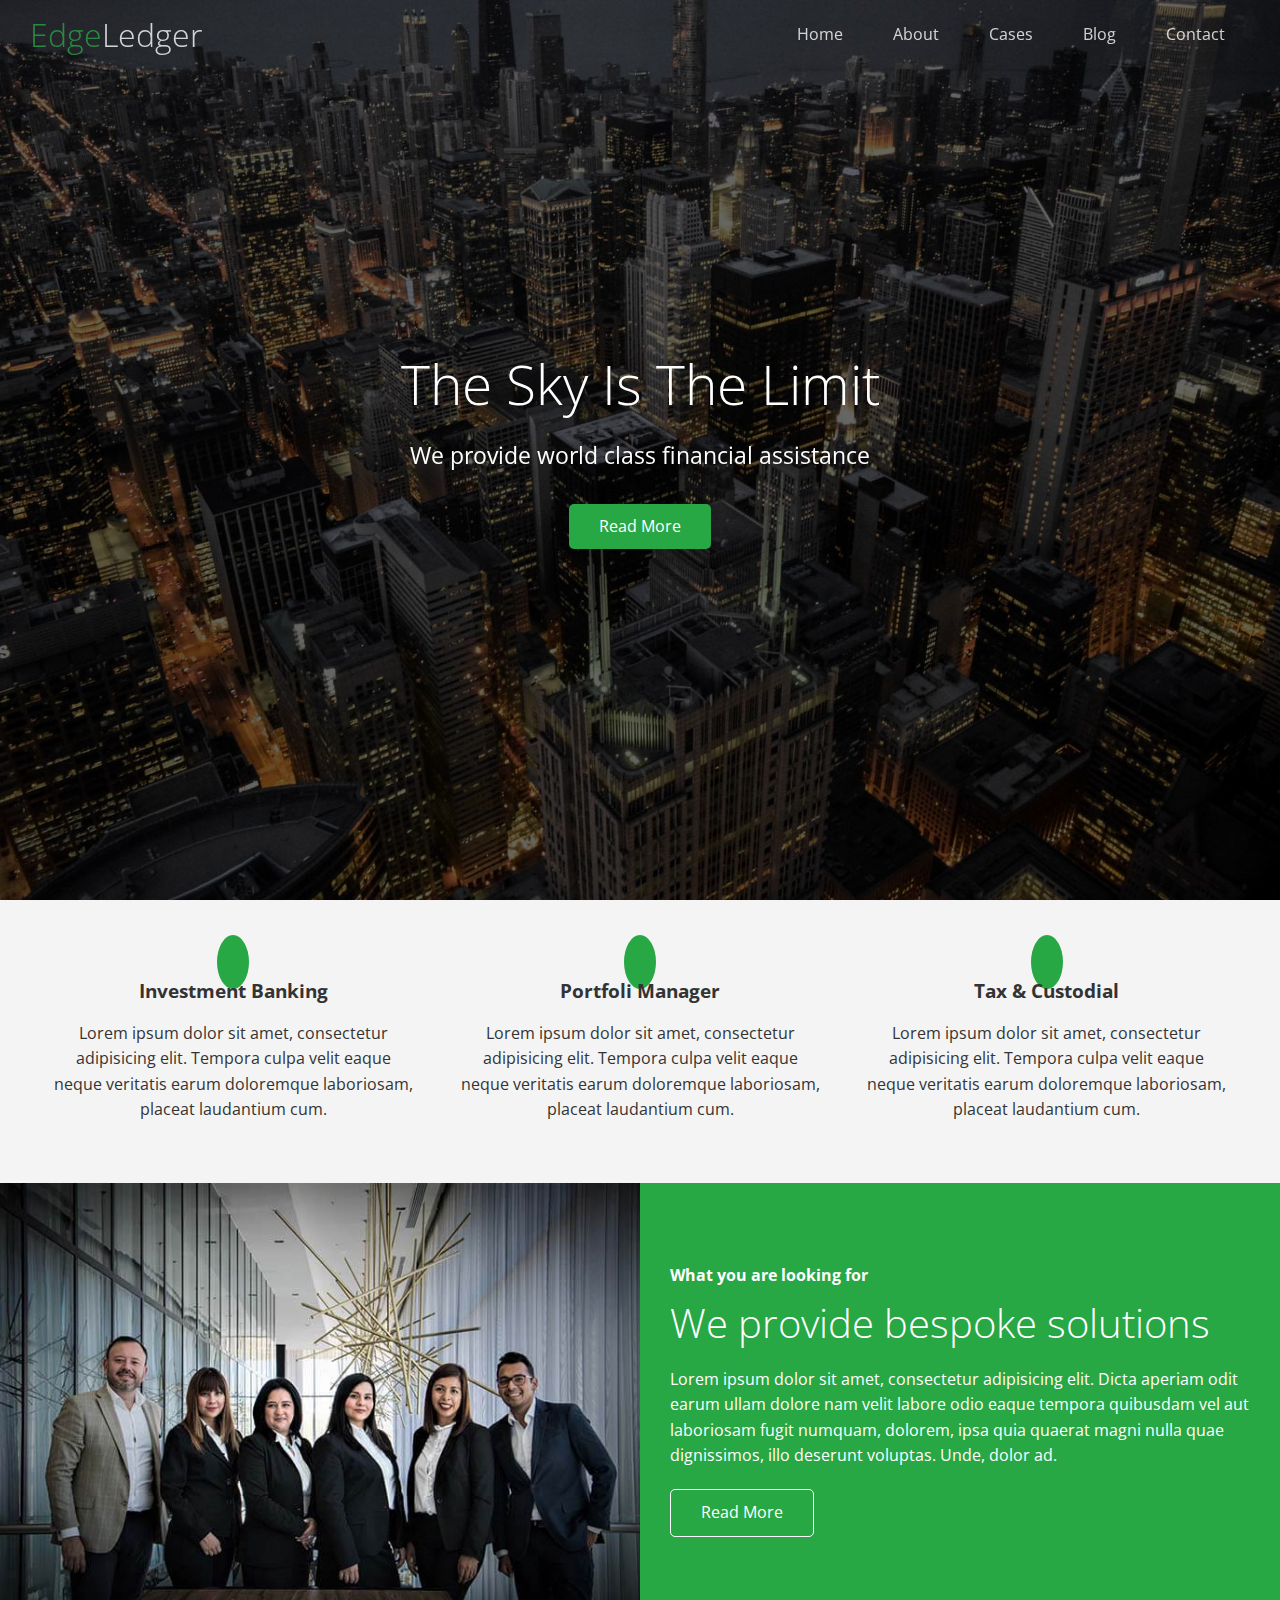
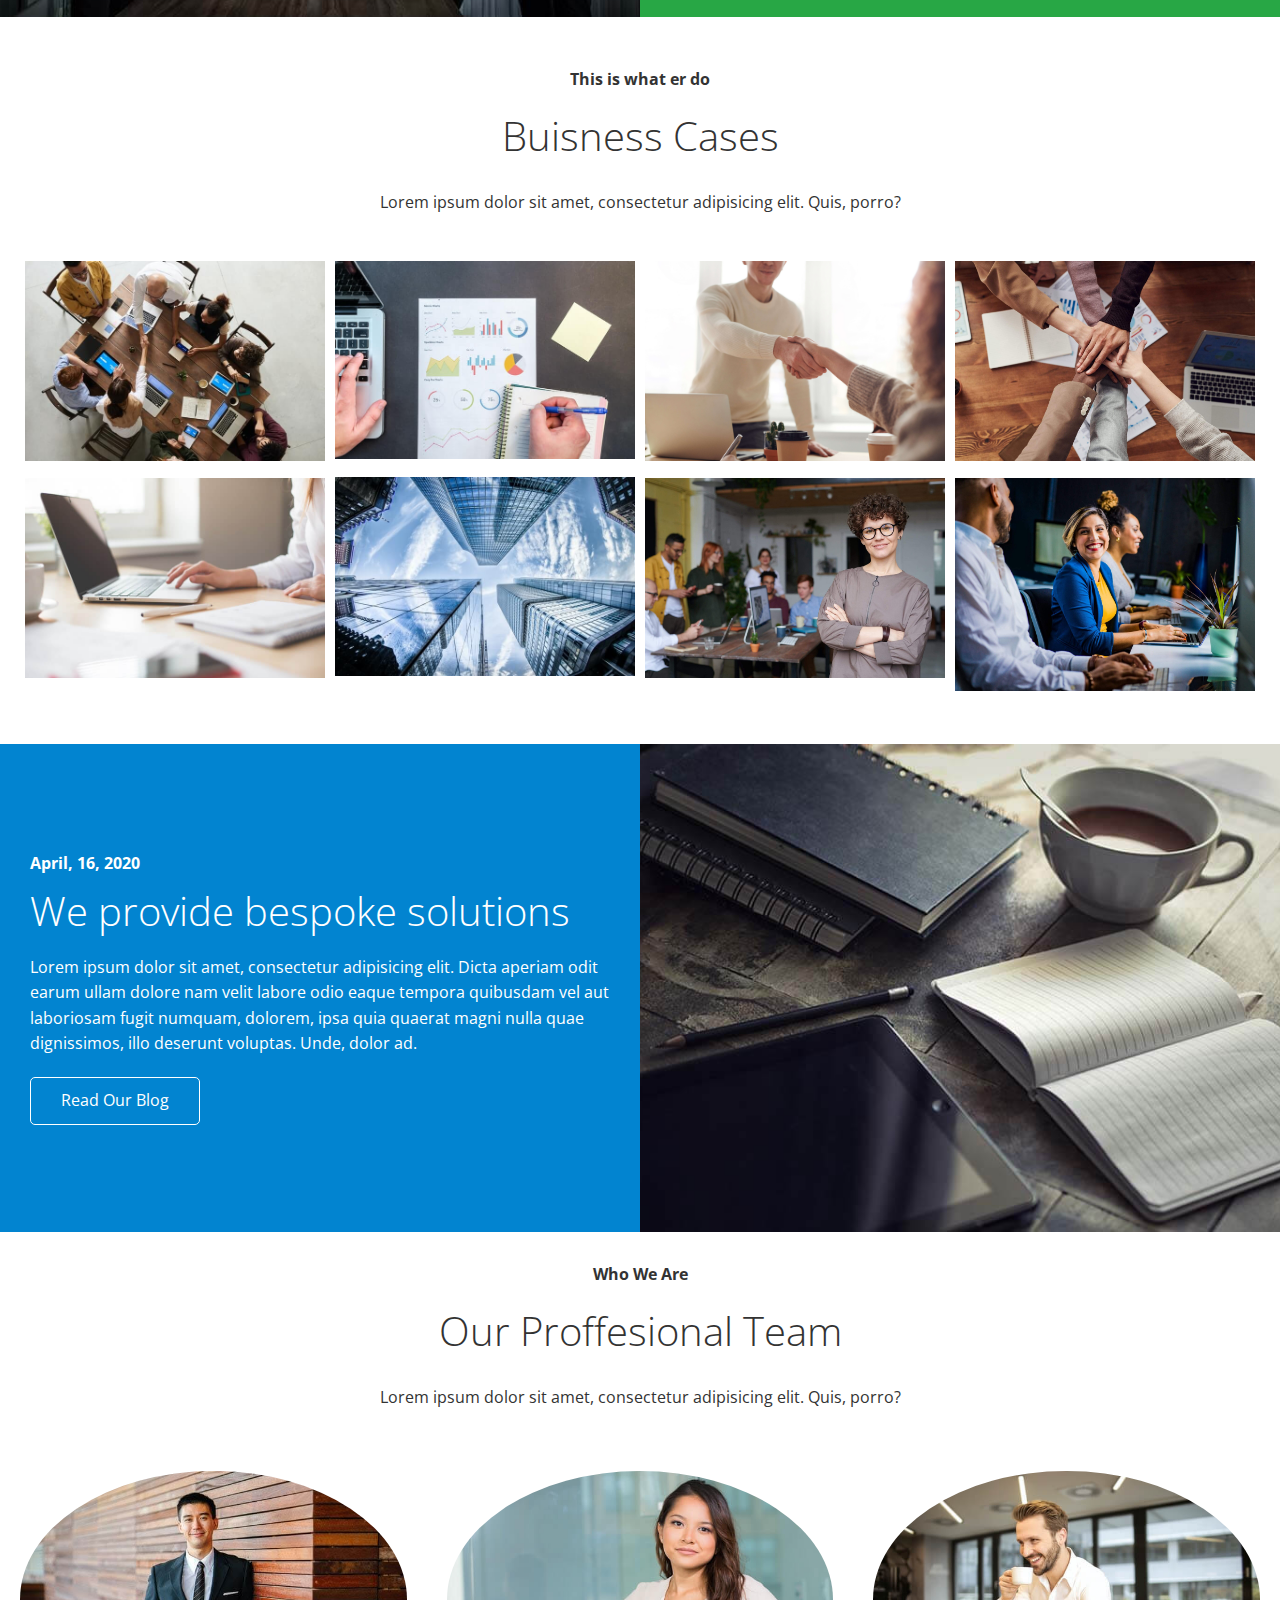
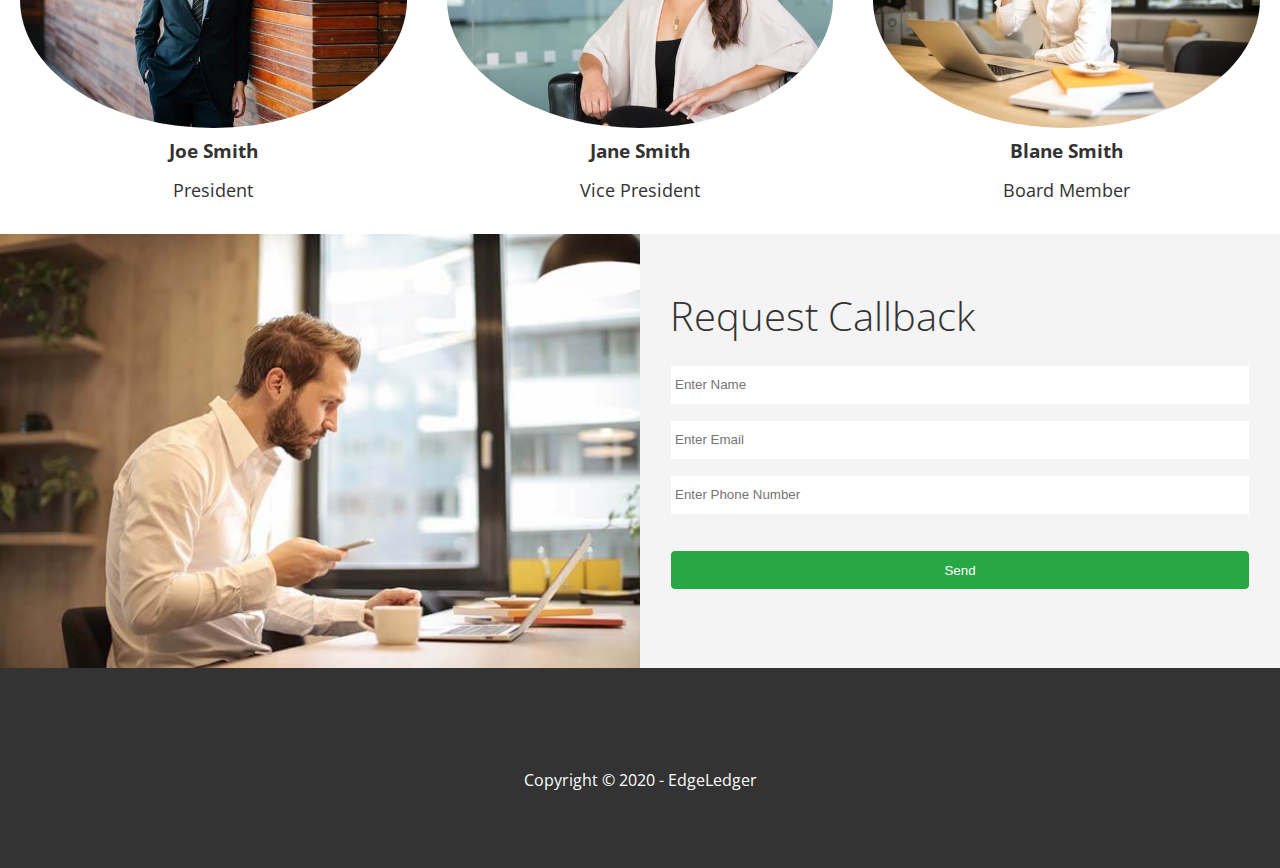
<file: index.html>
<!DOCTYPE html>
<html lang="en">

<head>
  <meta charset="UTF-8">
  <meta name="viewport" content="width=device-width, initial-scale=1.0">
  <meta http-equiv="X-UA-Compatible" content="ie=edge">
  <link rel="shortcut icon" type="image/x-icon" href="/favicon.ico">
  <link rel="stylesheet" href="https://cdnjs.cloudflare.com/ajax/libs/font-awesome/5.14.0/css/all.min.css" integrity="sha512-1PKOgIY59xJ8Co8+NE6FZ+LOAZKjy+KY8iq0G4B3CyeY6wYHN3yt9PW0XpSriVlkMXe40PTKnXrLnZ9+fkDaog==" crossorigin="anonymous" />
  <link rel="stylesheet" href="css/lightbox.min.css">
  <link rel="stylesheet" href="css/utilities.css">
  <link rel="stylesheet" href="css/styles.css">
  <title>Welcome To EdgeLedger</title>
</head>

<body id="home">
  <header class="hero">
    <div id="navbar" class="navbar top">
      <h1 class="logo">
        <span class="text-primary"><i class="fas fa-book-open"></i>Edge</span>Ledger
      </h1>

      <ul>
        <li><a href="index.html">Home</a></li>
        <li><a href="index.html#about">About</a></li>
        <li><a href="index.html#cases">Cases</a></li>
        <li><a href="blog.html">Blog</a></li>
        <li><a href="index.html#contact">Contact</a></li>
      </ul>
      </nav>
    </div>
    <div class="content">
      <h1>The Sky Is The Limit</h1>
      <p>We provide world class financial assistance</p>
      <a href="#about" class="btn"><i class="fas fa-chevron-right"></i> Read More</a>
    </div>


  </header>
  <main>
    <!--About: Icons-->
    <section id="about" class="icons bg-light">
      <div class="flex-items">
        <div>
          <i class="fas fa-university fa-2x"></i>
          <div class="">
            <h3>Investment Banking</h3>
            <p>Lorem ipsum dolor sit amet, consectetur adipisicing elit. Tempora culpa velit eaque neque veritatis earum doloremque laboriosam, placeat laudantium cum.</p>
          </div>
        </div>
        <div>
          <i class="fas fa-book-reader fa-2x"></i>
          <div class="">
            <h3>Portfoli Manager</h3>
            <p>Lorem ipsum dolor sit amet, consectetur adipisicing elit. Tempora culpa velit eaque neque veritatis earum doloremque laboriosam, placeat laudantium cum.</p>
          </div>
        </div>
        <div>
          <i class="fas fa-pencil-alt fa-2x"></i>
          <div class="">
            <h3>Tax & Custodial</h3>
            <p>Lorem ipsum dolor sit amet, consectetur adipisicing elit. Tempora culpa velit eaque neque veritatis earum doloremque laboriosam, placeat laudantium cum.</p>
          </div>
        </div>
      </div>
    </section>
    <!--About: Solutions-->
    <section class="solutions flex-columns">
      <div class="row">
        <div class="column">
          <div class="column-1">
            <img src="images/home/people.jpg" alt="">
          </div>
        </div>
        <div class="column">
          <div class="column-2 bg-primary">
            <h4>What you are looking for</h4>
            <h2>We provide bespoke solutions</h2>
            <p>Lorem ipsum dolor sit amet, consectetur adipisicing elit. Dicta aperiam odit earum ullam dolore nam velit labore odio eaque tempora quibusdam vel aut laboriosam fugit numquam, dolorem, ipsa quia quaerat magni nulla quae dignissimos,
              illo deserunt voluptas. Unde, dolor ad.</p>
            <a href="" class="btn btn-outline">
              <i class="fas fa-chevron-right"> </i> Read More
            </a>

          </div>
        </div>
      </div>
    </section>
    <!--Cases-->
    <section id="cases" class="cases flex-grid section-padding">
      <header class="section-header">
        <h4>This is what er do</h4>
        <h2>Buisness Cases</h2>
        <p>
          Lorem ipsum dolor sit amet, consectetur adipisicing elit. Quis, porro?
        </p>
      </header>
      <div class="row coffee">
        <div class="column">
          <a href="images/cases/cases1.jpg" data-lightbox="cases" data-title="Lorem ipsum dolor sit amet, consectetur adipisicing elit. Quis, porro?">
            <img src="images/cases/cases1.jpg" alt="">
          </a>
          <a href="images/cases/cases2.jpg" data-lightbox="cases" data-title="Lorem ipsum dolor sit amet, consectetur adipisicing elit. Quis, porro?">
            <img src="images/cases/cases2.jpg" alt=""></a>
        </div>
        <div class="column">
          <a href="images/cases/cases3.jpg" data-lightbox="cases" data-title="Lorem ipsum dolor sit amet, consectetur adipisicing elit. Quis, porro?">
            <img src="images/cases/cases3.jpg" alt="">
          </a>

          <a href="images/cases/cases4.jpg" data-lightbox="cases" data-title="Lorem ipsum dolor sit amet, consectetur adipisicing elit. Quis, porro?">
            <img src="images/cases/cases4.jpg" alt="">
          </a>
        </div>
        <div class="column">
          <a href="images/cases/cases5.jpg" data-lightbox="cases" data-title="Lorem ipsum dolor sit amet, consectetur adipisicing elit. Quis, porro?">
            <img src="images/cases/cases5.jpg" alt="">
          </a>
          <a href="images/cases/cases6.jpg" data-lightbox="cases" data-title="Lorem ipsum dolor sit amet, consectetur adipisicing elit. Quis, porro?">
            <img src="images/cases/cases6.jpg" alt="">
          </a>
        </div>
        <div class="column">
          <a href="images/cases/cases7.jpg" data-lightbox="cases" data-title="Lorem ipsum dolor sit amet, consectetur adipisicing elit. Quis, porro?">
            <img src="images/cases/cases7.jpg" alt="">
          </a>
          <a href="images/cases/cases8.jpg" data-lightbox="cases" data-title="Lorem ipsum dolor sit amet, consectetur adipisicing elit. Quis, porro?">
            <img src="images/cases/cases8.jpg" alt=""></a>
        </div>
      </div>
      </div>
    </section>
    <!--Blog-->
    <section id="blog" class="blog flex-columns flex-reverse">
      <div class="row">
        <div class="column">
          <div class="column-1">
            <img src="images/home/blog.jpg" alt="">
          </div>
        </div>
        <div class="column">
          <div class="column-2 bg-secondary">
            <h4>April, 16, 2020</h4>
            <h2>We provide bespoke solutions</h2>
            <p>Lorem ipsum dolor sit amet, consectetur adipisicing elit. Dicta aperiam odit earum ullam dolore nam velit labore odio eaque tempora quibusdam vel aut laboriosam fugit numquam, dolorem, ipsa quia quaerat magni nulla quae dignissimos,
              illo deserunt voluptas. Unde, dolor ad.</p>
            <a href="" class="btn btn-outline">
              <i class="fas fa-chevron-right"> </i> Read Our Blog
            </a>

          </div>
        </div>
      </div>
    </section>
    <section>
      <header class="section-header">
        <h4>Who We Are</h4>
        <h2>Our Proffesional Team</h2>
        <p>
          Lorem ipsum dolor sit amet, consectetur adipisicing elit. Quis, porro?
        </p>
      </header>
    </section>
    <section id="team" class="team bg-light">
      <div class="flex-items">

        <div class="members">
          <img src="images/team/person1.jpg" alt="">
          <h3>Joe Smith</h3>
          <p>President</p>
        </div>
        <div class="members">
          <img src="images/team/person2.jpg" alt="">
          <h3>Jane Smith</h3>
          <p>Vice President</p>
        </div>
        <div class="members">
          <img src="images/team/person3.jpg" alt="">
          <h3>Blane Smith</h3>
          <p>Board Member</p>
        </div>
      </div>
    </section>
    <!--CallBack-Form-->
    <section id="contact" class="form flex-columns ">
      <div class="row">
        <div class="column">
          <div class="column-1">
            <img src="images/home/contact.jpg" alt="">
          </div>
        </div>
        <div class="column">
          <div class="column-2">
            <h2>Request Callback</h2>
            <form action="process.php" method="post" class="callback-form">
              <div class="form-control">
                <label for="name"></label>
                <input type="text" name="name" id="name" placeholder="Enter Name">
              </div>
              <div class="form-control">
                <label for="email"></label>
                <input type="email" name="email" id="email" placeholder="Enter Email">
              </div>
              <div class="form-control">
                <label for="phone"></label>
                <input type="text" name="phone" id="phone" placeholder="Enter Phone Number">
              </div>
              <input type="submit" value="Send" id="submit" class="btn">
            </form>

          </div>
        </div>
      </div>
    </section>
  </main>
  <footer class="footer bg-dark">
    <div class="social">
      <a href="#">
        <i class="fab fa-facebook fa-2x"></i>
      </a>
      <a href="#">
        <i class="fab fa-twitter fa-2x"></i> </a>
      <a href="#">
        <i class="fab fa-youtube fa-2x"></i> </a>
      <a href="#">
        <i class="fab fa-linkedin fa-2x"></i> </a>
    </div>
    <p>Copyright &copy; 2020 - EdgeLedger</p>
  </footer>
  <script src="https://code.jquery.com/jquery-3.5.0.min.js" integrity="sha256-xNzN2a4ltkB44Mc/Jz3pT4iU1cmeR0FkXs4pru/JxaQ=" crossorigin="anonymous"></script>
  <script src="js/lightbox.min.js"></script>
  <script>
    const navbar = document.getElementById('navbar');
    let scrolled = false;

    window.onscroll = function() {
      if (window.pageYOffset > 100) {
        navbar.classList.remove('top');
        if (!scrolled) {
          navbar.style.transform = 'translateY(-70px)';
        }
        setTimeout(function() {
          navbar.style.transform = 'translateY(0)';
          scrolled = true;
        }, 200);
      } else {
        navbar.classList.add('top');
        scrolled = false;
      }
    };

    // Smooth Scrolling
    $('#navbar a,').on('click', function(e) {
      if (this.hash !== '') {
        e.preventDefault();

        const hash = this.hash;

        $('html, body').animate({
            scrollTop: $(hash).offset().top - 100,
          },
          800
        );
      }
    });
  </script>
</body>

</html>
</file>
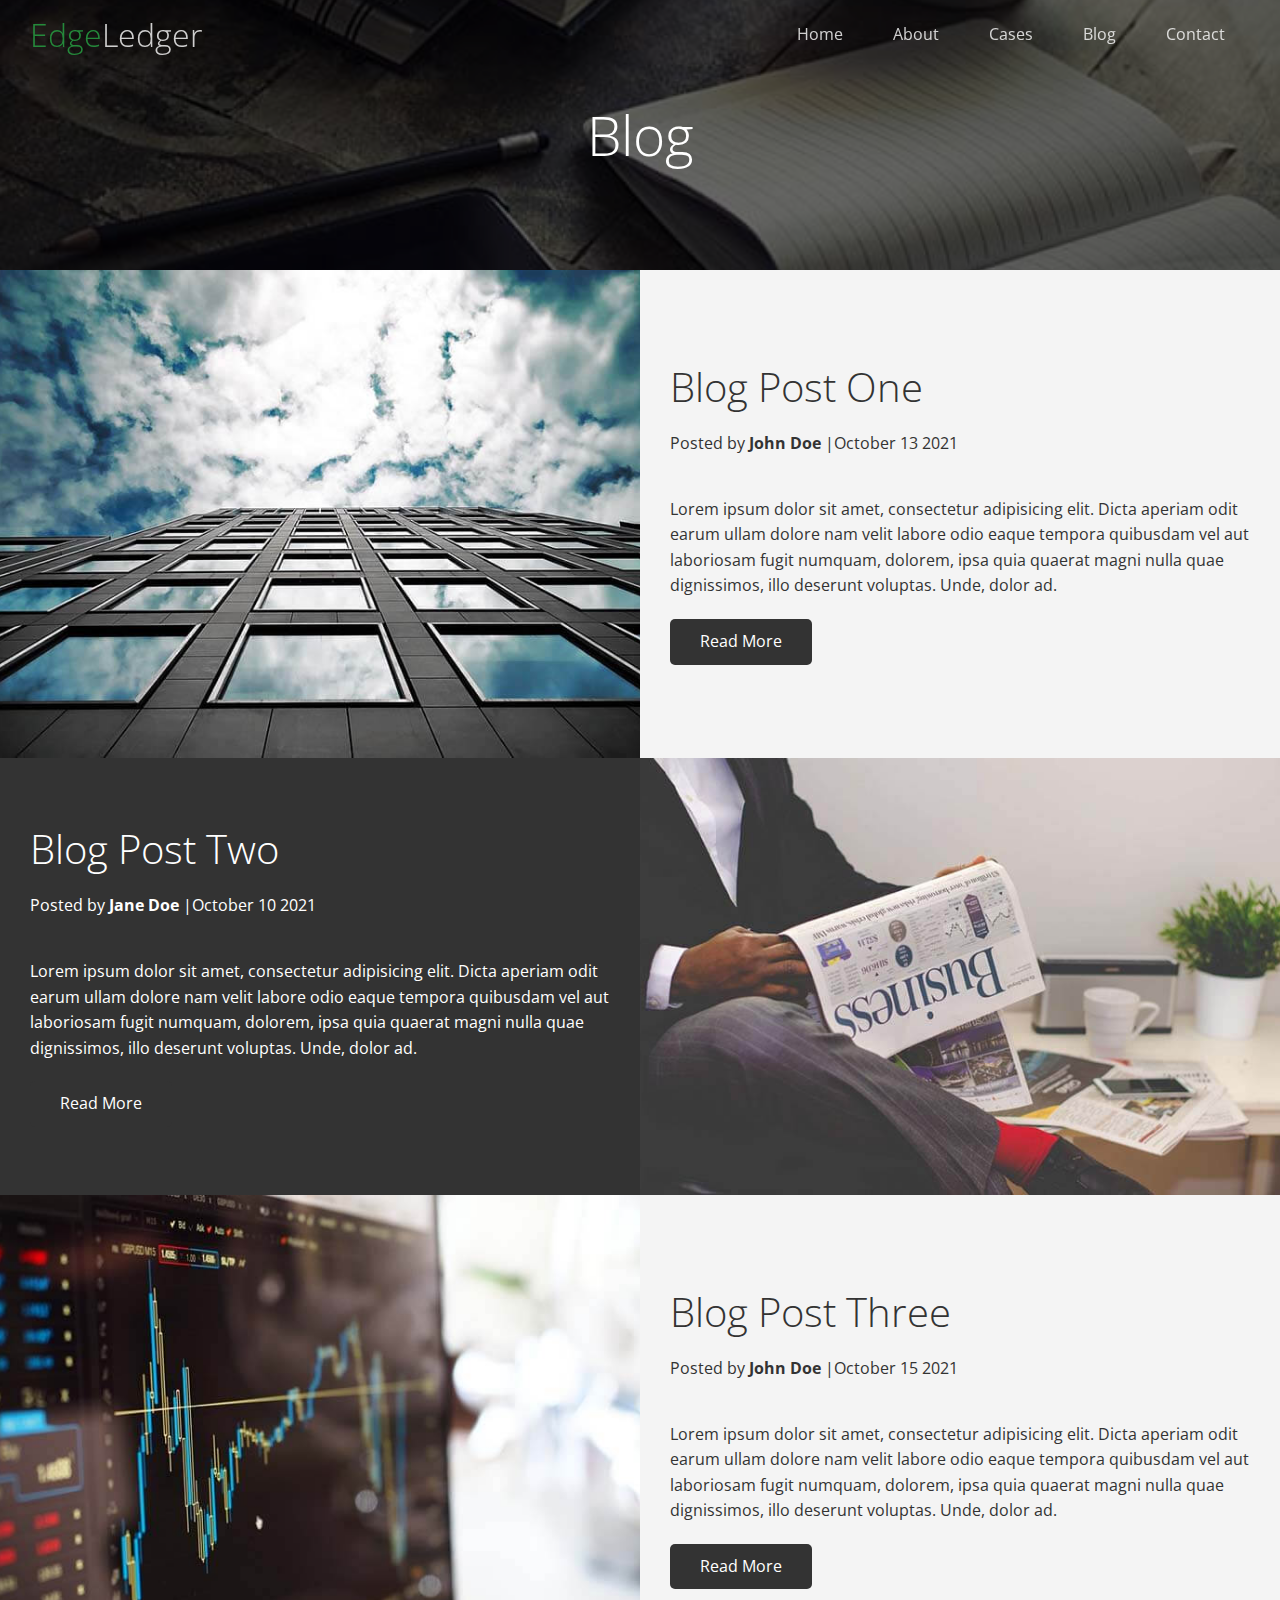
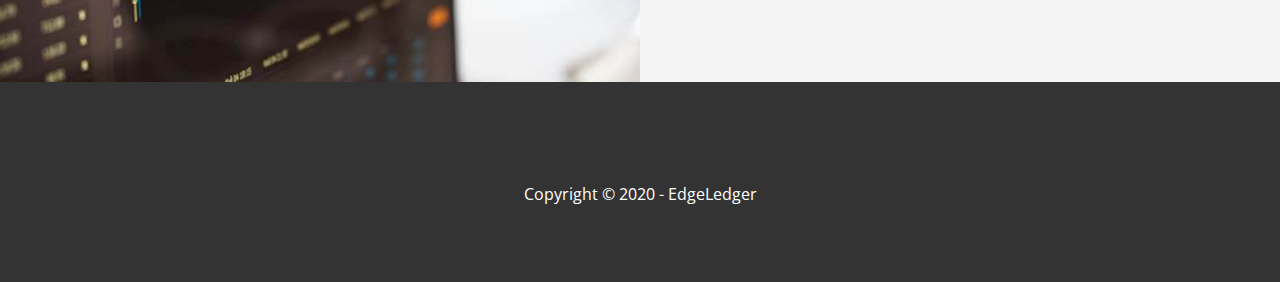
<file: blog.html>
<!DOCTYPE html>
<html lang="en">
<head>
  <meta charset="UTF-8">
  <meta name="viewport" content="width=device-width, initial-scale=1.0">
  <meta http-equiv="X-UA-Compatible" content="ie=edge">
  <link rel="stylesheet" href="https://cdnjs.cloudflare.com/ajax/libs/font-awesome/5.14.0/css/all.min.css" integrity="sha512-1PKOgIY59xJ8Co8+NE6FZ+LOAZKjy+KY8iq0G4B3CyeY6wYHN3yt9PW0XpSriVlkMXe40PTKnXrLnZ9+fkDaog==" crossorigin="anonymous" />
  <link rel="stylesheet" href="css/utilities.css">
  <link rel="stylesheet" href="css/styles.css">
  <title>Read Our Blog</title>
</head>
<body id="home">
  <header class="hero blog">
    <div id="navbar" class="navbar top">
      <h1 class="logo">
        <span class="text-primary"><i class="fas fa-book-open"></i>Edge</span>Ledger
        </h1>

          <ul>
            <li><a href="index.html">Home</a></li>
            <li><a href="index.html#about">About</a></li>
            <li><a href="index.html#cases">Cases</a></li>
            <li><a href="blog.html">Blog</a></li>
            <li><a href="index.html#contact">Contact</a></li>
          </ul>
        </nav>
    </div>
    <div class="content">
      <h1>Blog</h1>
    </div>
  </header>
  <main>
    <article class=" flex-columns">
      <div class="row">
        <div class="column">
          <div class="column-1">
            <img src="images/blog/blog1.jpg" alt="">
        </div>
      </div>
      <div class="column">
        <div class="column-2 bg-light">

          <h2>Blog Post One</h2>
          <p class="meta">
          <i class="fas fa-user"></i> Posted by <strong> John Doe </strong>|October 13 2021
          </p>
          <p>Lorem ipsum dolor sit amet, consectetur adipisicing elit. Dicta aperiam odit earum ullam dolore nam velit labore odio eaque tempora quibusdam vel aut laboriosam fugit numquam, dolorem, ipsa quia quaerat magni nulla quae dignissimos, illo deserunt voluptas. Unde, dolor ad.</p>
          <a href="post.html" class="btn btn-dark">
            <i class="fas fa-chevron-right"> </i> Read More
          </a>

        </div>
        </div>
      </div>
    </article>

    <article class=" flex-columns flex-reverse">
      <div class="row">
        <div class="column">
          <div class="column-1">
            <img src="images/blog/blog2.jpg" alt="">
        </div>
      </div>
      <div class="column">
        <div class="column-2 bg-dark">

          <h2>Blog Post Two</h2>
          <p class="meta">
          <i class="fas fa-user"></i> Posted by <strong> Jane Doe </strong> |October 10 2021
          </p>
          <p>Lorem ipsum dolor sit amet, consectetur adipisicing elit. Dicta aperiam odit earum ullam dolore nam velit labore odio eaque tempora quibusdam vel aut laboriosam fugit numquam, dolorem, ipsa quia quaerat magni nulla quae dignissimos, illo deserunt voluptas. Unde, dolor ad.</p>
          <a href="post.html" class="btn btn-dark">
            <i class="fas fa-chevron-right"> </i> Read More
          </a>

        </div>
        </div>
      </div>
    </article>

    <article class=" flex-columns">
      <div class="row">
        <div class="column">
          <div class="column-1">
            <img src="images/blog/blog3.jpg" alt="">
        </div>
      </div>
      <div class="column">
        <div class="column-2 bg-light">

          <h2>Blog Post Three</h2>
          <p class="meta">
          <i class="fas fa-user"></i> Posted by <strong> John Doe </strong>|October 15 2021
          </p>
          <p>Lorem ipsum dolor sit amet, consectetur adipisicing elit. Dicta aperiam odit earum ullam dolore nam velit labore odio eaque tempora quibusdam vel aut laboriosam fugit numquam, dolorem, ipsa quia quaerat magni nulla quae dignissimos, illo deserunt voluptas. Unde, dolor ad.</p>
          <a href="post.html" class="btn btn-dark">
            <i class="fas fa-chevron-right"> </i> Read More
          </a>

        </div>
        </div>
      </div>
    </article>

  </main>
  <footer class="footer bg-dark">
    <div class="social">
      <a href="#">
        <i class="fab fa-facebook fa-2x"></i>
      </a>
        <a href="#">
        <i class="fab fa-twitter fa-2x"></i>  </a>
          <a href="#">
        <i class="fab fa-youtube fa-2x"></i>  </a>
          <a href="#">
        <i class="fab fa-linkedin fa-2x"></i> </a>
    </div>
    <p>Copyright &copy; 2020 - EdgeLedger</p>
  </footer>
  <script type="text/javascript">
  const navbar = document.getElementById('navbar');
  let scrolled = false;

  window.onscroll = function () {
    if (window.pageYOffset > 100) {
      navbar.classList.remove('top');
      if (!scrolled) {
        navbar.style.transform = 'translateY(-70px)';
      }
      setTimeout(function () {
        navbar.style.transform = 'translateY(0)';
        scrolled = true;
      }, 200);
    } else {
      navbar.classList.add('top');
      scrolled = false;
    }
  };
  </script>
</body>
</html>
</file>
<file: css/utilities.css>
/*Text Styles*/
.text-primary{
  color:#28a745;
}
.text-secondary{
  color: #0284d0;
}

/*Button*/
.btn {
  cursor:pointer;
  display:inline-block;
  padding:10px 30px;
  color:#fff;
  background-color: #28a745;
  border:none;
  border-radius:5px;
}
.btn:hover{
  opacity:.9;
}
.btn-primary, .bg-primary{
  color:#fff;
  background-color: #28a745;
}
.btn-secondary, .bg-secondary{
  background:#0284d0;
  color:#fff;
}
.btn-dark, .bg-dark {
  background:#333;
  color:#fff;
}
.btn-light, .bg-light{
  background:#f4f4f4;
  color:#333;
}
.btn-outline{
  background:transparent;
  border:1px solid #fff;
}
/*Flex Items*/
.flex-items{
  display:flex;
  text-align:center;
  justify-content:center;
  align-items: center;
  height:100%;
}
.flex-items>div{
  padding:20px;
}
/*Flex Columns*/

.flex-columns .row{
  display:flex;
  flex-direction:row;
  flex-wrap:wrap;
  width: 100%;
}

.flex-columns .column{
  display: flex;
  flex-direction: column;
  flex-basis:100%;
  flex:50%;
}
.flex-columns .column .column-1,
.flex-columns .column .column-2 {
  height:100%;
}
.flex-columns img{
  width: 100%;
  height: 100%;
  object-fit: cover;/*fixes stretched out look when resizing*/
}
.flex-columns .column-2{
  align-items: flex-start;
  display:flex;
  flex-direction:column;
  justify-content: center;
  padding:30px;
}
.flex-columns h2{
  font-size:40px;
  font-weight:100;
}
.flex-columns h4{
  margin-bottom:10px;
}
.flex-columns p{
  margin: 20px 0;
}
/*Section header*/
.section-header{
  padding: 30px;
  display: flex;
  flex-direction: column;
  justify-content: center;
  align-items: center;
  text-align: center;
}
.section-header h2{
  font-size: 40px;
  margin: 20px 0;
}
.section-padding{
  padding: 20px 20px 40px;

}
/*flex Grid-Cases*/
.flex-grid .row{
width: 100%;
display: flex;

}
.flex-grid .column{
  display: flex;
  flex-direction: column;
  flex:25%;
max-width: 25%;


}
.flex-grid .row img{
  padding:5px;
}

/*About Blog*/

.flex-columns.flex-reverse .row{
  flex-direction: row-reverse;
}
/*Team*/
.team .flex-items .members img{
  border-radius:50%;
}
.team .flex-items .members p{
  font-size: 1.1rem;

}
.team .flex-items .members{
  background-color: #fff;
}
/*CallBack-Form*/
.form.flex-columns .column-2{
  background-color: #f4f4f4;
}
.callback-form{
  width:100%;
  padding: 20px 0;
}
.callback-form label{
  display:block;
  margin-bottom:5px;

}
.callback-form .form-control{
  margin-bottom:15px;
}
.callback-form input{
  width:100%;
  padding:4px;
  height:40px;
  border:#f5f5f5 1px solid;
}
.callback-form input:focus{
  outline-color: #28a745;
}
.callback-form .btn{
  padding:12px 0;
  margin-top:20px;
}
</file>
<file: css/styles.css>
@import url('https://fonts.googleapis.com/css2?family=Open+Sans:wght@300;400&display=swap');

*{
  box-sizing: border-box;
  padding: 0;
  margin: 0;
}
body{
  font-family: "Open Sans",sans-serif;
  background: #fff;
  color:#333;
  line-height: 1.6;
}
ul{
  list-style:none;
}
a{
  color:#333;
  text-decoration:none;
}

h1,h2{
  font-weight:300;
  line-height: 1.2;
}
p{
  margin:10px 0;
}
img{
  width:100%;
}
/*NavBar*/
.navbar{
  display:flex;
  align-items:center;
  justify-content:space-between;
  background-color:#333;
  color:#fff;
  opacity:.8;
  width:100%;
  height:70px;
  top:0px;
  padding:0 30px;
  position: fixed;
  transition: .5s;
}
.navbar.top{
  background:transparent;
}
.navbar a{
  color:#fff;
  padding: 10px 20px;
  margin:0 5px;
}
.navbar a:hover{
  border-bottom:#28a745 2px solid;
}
.navbar ul{
  display:flex;
}
.navbar .logo{
  font-weight: 400px;
}
/*Header*/
.hero{
  background: url("../images/home/showcase.jpg") no-repeat center center/cover;
  height:100vh;
  position: relative;
  color:#fff;
}
.hero .content{
  display:flex;
  flex-direction:column;
  align-items:center;
  justify-content: center;
  text-align:center;
  height:100%;
  padding:0 20px;
}
.hero .content h1{
  font-size:55px;
}
.hero .content p{
  font-size:23px;
  max-width: 600px;
  margin:20px 0 30px;
}
.hero::before{
  content:"";
  position:absolute;
  top:0;
  left:0;
  width:100%;
  height:100%;
  background:rgb(0,0,0,0.6);
  z-index:1;/*Where it is from front to back, kinda like photoshop layers, higher is closer to you*/
}
.hero *{
  z-index:2;/*Where it is from front to back, kinda like photoshop layers, higher is closer to you*/
}
.hero.blog{
  background: url("../images/home/blog.jpg") no-repeat center center/cover;
  height:30vh;
}
/*About Icons*/
.icons{
  padding:30px;
}
.icons h3{
  font-weight:bold;
  margin-bottom:15px;
}
.icons i{
  background-color:#28a745;
  color:#fff;
  padding:1rem;
  border-radius:50%;
  margin-bottom: 15px;
}
/*Cases*/
.cases img:hover{
  opacity: 0.7;
}

/*Post*/
.post{
  padding: 50px 30px;
}
.post h2{
  font-size:40px;
margin-bottom:20px;
padding-bottom:10px;
border-bottom:#ccc solid 1px;
}
.post .meta{
  margin-bottom: 30px;
}
.post img{
  width:300px;
  border-radius:50%;
  display: block;
  margin: 0 auto 30px;
}
/*Footer*/
.footer{
  display:flex;
  flex-direction:column;
  align-items: center;
  justify-content: center;
  text-align:center;
  height:200px;
}
.footer a{
  color:#fff;
}
.footer a:hover{
  color:#28a745;
}
.footer .social > *{
  margin-right:30px;
}
/*Mobile*/
@media(max-width:768px){
  .navbar{
    flex-direction:column;
    height:120px;
    padding:20px;
  }
  .navbar a{
    padding: 10px 10px;
    margin: 0 3px;
  }
  .flex-items{
    flex-direction:column;
  }
  .flex-columns .column, .flex-grid .column {
    flex:100%;
    max-width:100%;
  }
  .team img{
    width:70%;
  }
}
</file>
